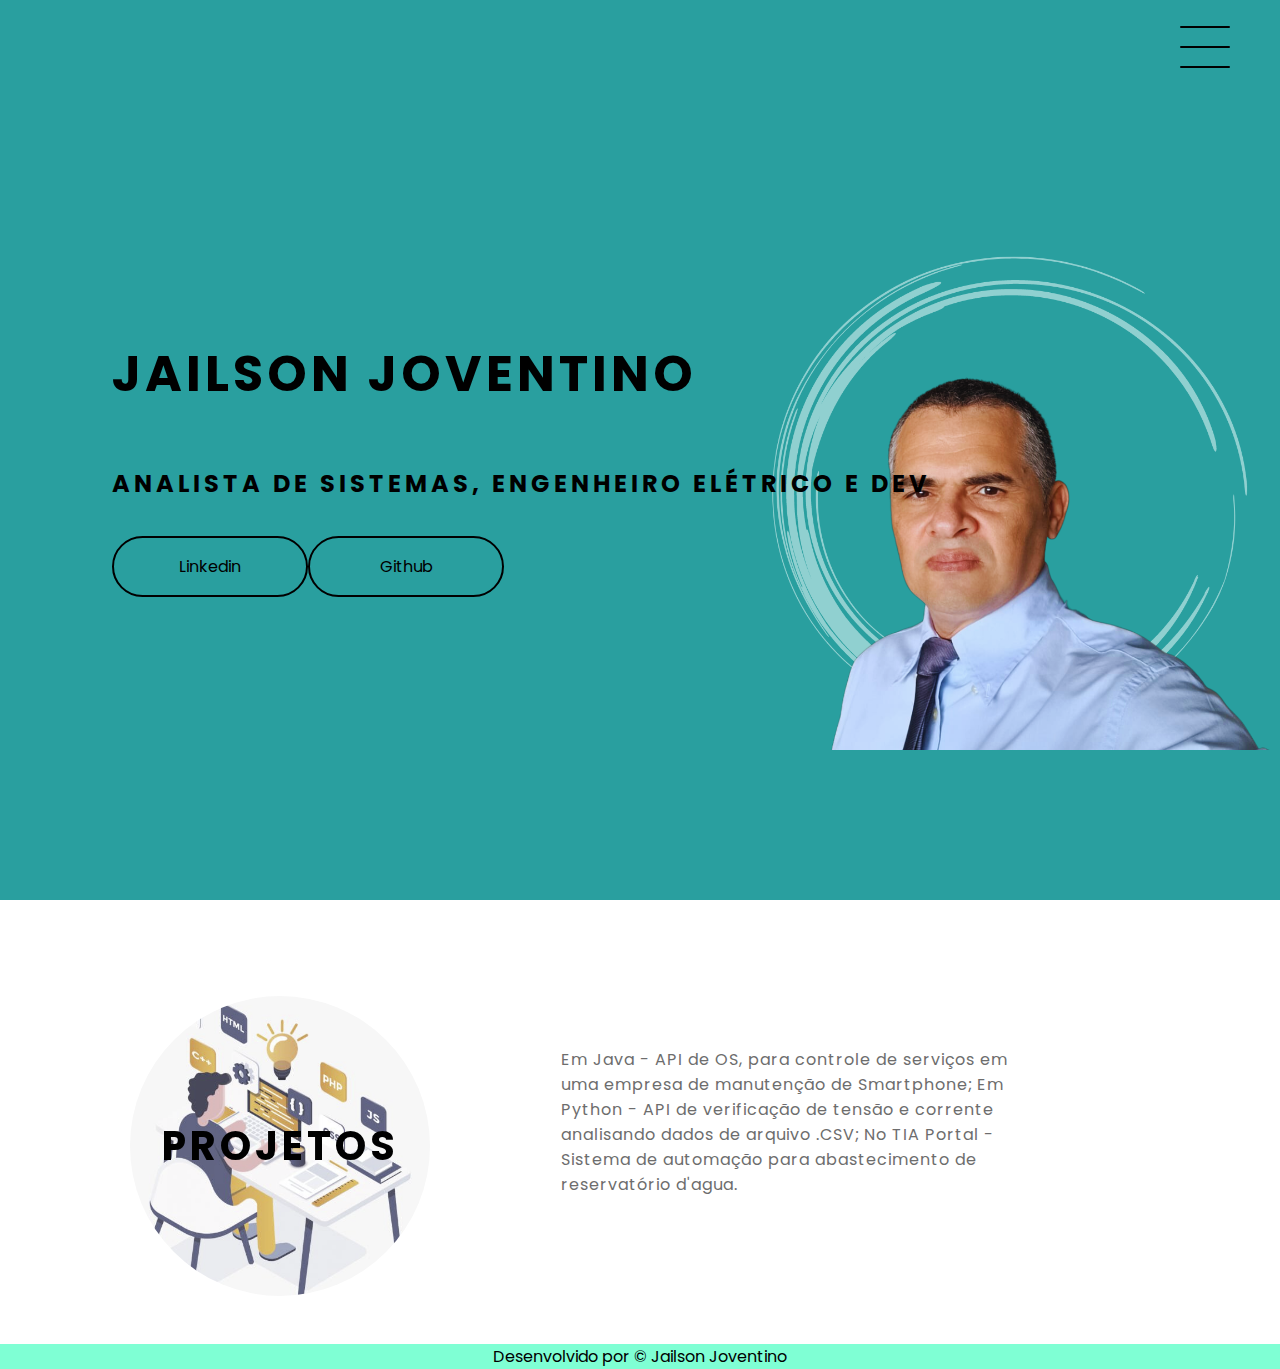
<file: index.html>
<!DOCTYPE html>
<html lang="pt-br">
<head>
    <meta charset="UTF-8">
    <meta http-equiv="X-UA-Compatible" content="IE=edge">
    <meta name="viewport" content="width=device-width, initial-scale=1.0">
    <link rel="stylesheet" href="style.css">
    <title>Meu Portifólio</title>
</head>
<body>
    <header class="header-container">
        <div class="header">
            <div class="checkbox-container">
                <div class="checkbox-wrapper">
                    <input type="checkbox" id="toggle">
                    <label class="checkbox" for="toggle">
                        <div class="trace"></div>
                        <div class="trace"></div>
                        <div class="trace"></div>
                    </label>
                    <div class="menu"></div>
                    <nav class="menu-itens">
                        <ul>
                            <li>
                                <a href="index.html">Home</a>
                            </li>
                            <li>
                                <a href="sobre.html" target="meu-iframe" >Sobre</a>
                            </li>
                            <li>
                                <a href="projetos.html" target="meu-iframe" >Projetos</a>
                            </li>
                        </ul>
                        <iframe height="300" width="50%" src="" name="meu-iframe" title="Iframe Ex" frameborder="0"></iframe>

                    </nav>    
                </div>
            </div>
        </div>
        <h1>Jailson Joventino</h1>
        <h2>Analista de Sistemas, Engenheiro Elétrico e DEV</h2>
        <div class="social-midia">
            <a href="https://www.linkedin.com/in/jailson-joventino-ti-eng/" target="_blank">Linkedin</a>
            <a href="https://github.com/jailson-jjs2" target="_blank">Github</a>
        </div>

    </header>

    <main class="container">
        <div class="card-container">
            <div class="card">
                <div class="card-wrapper">
                    <h2>Projetos</h2>
                    <p>Vem ver!</p>
                </div>
            </div>
            <div class="card-text">
                Em Java - API de OS, para controle de serviços em uma empresa de manutenção de Smartphone; 
                Em Python - API de verificação de tensão e corrente analisando dados de arquivo .CSV;
                No TIA Portal - Sistema de automação para abastecimento de reservatório d'agua.
            </div>
        </div>

    </main>
    <footer class="footer">
        Desenvolvido por &copy; Jailson Joventino
    </footer>
</body>
</html>
</file>
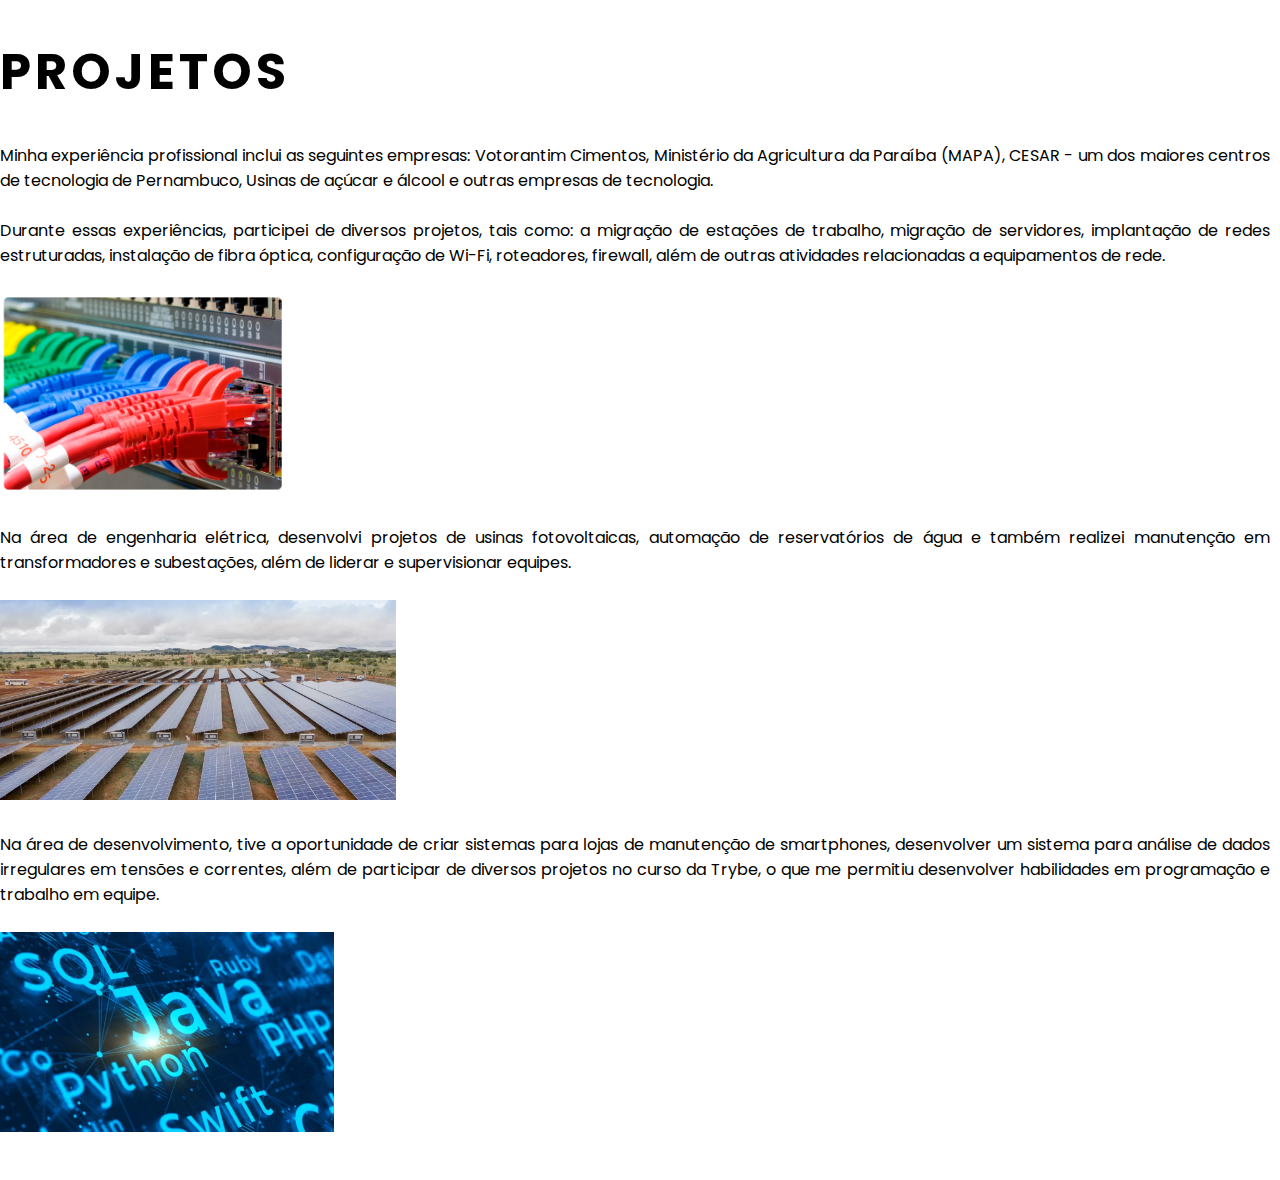
<file: projetos.html>
<!DOCTYPE html>
<html lang="pt-br">
<head>
    <meta charset="UTF-8">
    <meta http-equiv="X-UA-Compatible" content="IE=edge">
    <meta name="viewport" content="width=device-width, initial-scale=1.0">
    <link rel="stylesheet" href="style.css">
    <title>Sobre</title>
</head>
<body class="alinhaTexto">

    <h1>PROJETOS</h1>
        <p>Minha experiência profissional inclui as seguintes empresas: Votorantim Cimentos,    Ministério da Agricultura da Paraíba (MAPA), CESAR - um dos maiores centros de tecnologia de Pernambuco, Usinas de açúcar e álcool e outras empresas de tecnologia.

        <br><br>

        Durante essas experiências, participei de diversos projetos, tais como: a migração de estações de trabalho, migração de servidores, implantação de redes estruturadas, instalação de fibra óptica, configuração de Wi-Fi, roteadores, firewall, além de outras atividades relacionadas a equipamentos de rede.
        <br><br>

        <img src="/img/rede.png" alt="Estrutura de rede" height="200"><br><br>
        
        Na área de engenharia elétrica, desenvolvi projetos de usinas fotovoltaicas, automação de reservatórios de água e também realizei manutenção em transformadores e subestações, além de liderar e supervisionar equipes. <br><br>

        <img src="/img/solar.png" alt="Estrutura de rede" height="200"><br><br>
        
        Na área de desenvolvimento, tive a oportunidade de criar sistemas para lojas de manutenção de smartphones, desenvolver um sistema para análise de dados irregulares em tensões e correntes, além de participar de diversos projetos no curso da Trybe, o que me permitiu desenvolver habilidades em programação e trabalho em equipe. <br><br>

        <img src="/img/dev2.png" alt="Programação" height="200"><br><br>        
        </p>
    
</body>
</html>
</file>
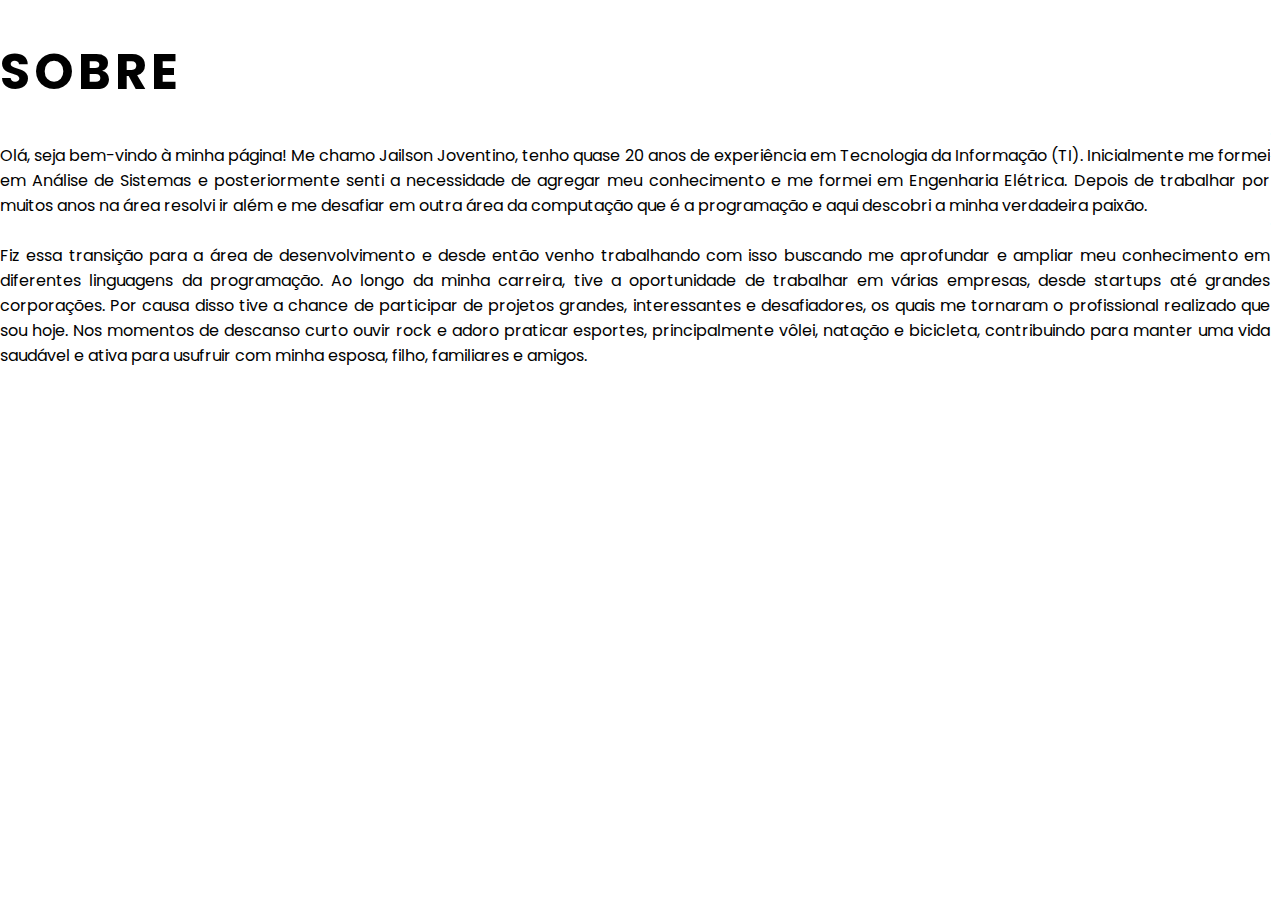
<file: sobre.html>
<!DOCTYPE html>
<html lang="pt-br">
<head>
    <meta charset="UTF-8">
    <meta http-equiv="X-UA-Compatible" content="IE=edge">
    <meta name="viewport" content="width=device-width, initial-scale=1.0">
    <link rel="stylesheet" href="style.css">
    <title>Sobre</title>
</head>
<body class="alinhaTexto">

    <h1>SOBRE</h1>
    <p>Olá, seja bem-vindo à minha página! Me chamo Jailson Joventino, tenho quase 20 anos de experiência em Tecnologia da Informação (TI). Inicialmente me formei em Análise de Sistemas e posteriormente senti a necessidade de agregar meu conhecimento e me formei em Engenharia Elétrica. Depois de trabalhar por muitos anos na área resolvi ir além e me desafiar em outra área da computação que é a programação e aqui descobri a minha verdadeira paixão. <br><br> Fiz essa transição para a área de desenvolvimento e desde então venho trabalhando com isso buscando me aprofundar e ampliar meu conhecimento em diferentes linguagens da programação. Ao longo da minha carreira, tive a oportunidade de trabalhar em várias empresas, desde startups até grandes corporações. Por causa disso tive a chance de participar de projetos grandes, interessantes e desafiadores, os quais me tornaram o profissional realizado que sou hoje. Nos momentos de descanso curto ouvir rock e adoro praticar esportes, principalmente vôlei, natação e bicicleta, contribuindo para manter uma vida saudável e ativa para usufruir com minha esposa, filho, familiares e amigos.</p>
    
</body>
</html>
</file>
<file: style.css>
@import url('https://fonts.googleapis.com/css?family=Poppins');

/* Smartphones (600px para baixo) */
@media only screen and (max-width: 600px) {
    
    .header-container{
        height: 50vh;
        width: 50vw;
        background-color: rgb(41, 159, 159);
        background-image: none !important;
        background-repeat: no-repeat;
        background-position: right;
        background-size: 50px;
        display: flex;
        flex-direction: column;
        justify-content: left;
        align-items: flex-start;
        box-sizing: border-box;
        padding: 0 50px;
        position: left;
    }

    .social-midia{
        margin-top: 0rem;
        display: none;
        left: 4px !important;
    }

    .social-midia a{
        text-decoration: none;
        color: black;
        padding: 0.5rem 1rem;
        border-radius: 100px;
        border: 2px solid black;
        min-width: 1rem;
        display: flex;
        align-items: center;
        justify-content: center;
        transition: .5s ease-in-out;
    }

    .header-container h1, h2 {
        font-size: 3vw;
    }
    
    .menu-itens ul li a{
        font-size: 20px !important;
        letter-spacing: 0;
        margin-left: 200px !important;

      }

      .alinhaTexto {
        display: none;

      }

}

body{
    margin: 0;
    padding: 0;
    font-family: 'Poppins', sams-serif;
}

.header-container{
    height: 100vh;
    width: 100vw;
    background-color: rgb(41, 159, 159);
    background-image: url('./img/eu.png');
    background-repeat: no-repeat;
    background-position: right;
    background-size: 600px;
    display: flex;
    flex-direction: column;
    justify-content: center;
    align-items: flex-start;
    box-sizing: border-box;
    padding: 0 112px;
    position: relative;
}

h1{
    font-size: 50px;
    text-transform: uppercase;
    letter-spacing: 4px;
}

h2{
    text-transform: uppercase;
    letter-spacing: 4px;
}

.social-midia{
    margin-top: 1rem;
    display: flex;
}

.social-midia a{
    text-decoration: none;
    color: black;
    padding: 1rem 4rem;
    border-radius: 100px;
    border: 2px solid black;
    min-width: 4rem;
    display: flex;
    align-items: center;
    justify-content: center;
    transition: .5s ease-in-out;
}

a:hover{
    background-color: rgb(198, 196, 193);
}

.checkbox-container{
    display: flex;
    justify-content: center;
    align-items: center;
}

.checkbox{
    height: 100px;
    width: 100px;
    position: absolute;
    right: 0;
    top: 0;
    justify-content: center;
    cursor: pointer;
    z-index: 9999;
    transition: 400ms ease-in-out 0s;
}

.checkbox .trace{
    width: 50px;
    height: 2px;
    background-color: black;
    position: absolute;
    border-radius: 4px;
    transition: 0.5s ease-in-out;
}

.checkbox .trace:nth-child(1){
    top: 26px;
    transform: rotate(0);
}

.checkbox .trace:nth-child(2){
    top: 46px;
    transform: rotate(0);
}

.checkbox .trace:nth-child(3){
    top: 66px;
    transform: rotate(0);
}

#toggle{
    display: none;
}

.menu{
    position: absolute;
    top: 28px;
    right: 30px;
    background-color: transparent;
    height: 4px;
    width: 10px;
    border-radius: 50%;
    box-shadow: 0px 0px 0px 0px rgb(198, 196, 193);
    z-index: -1;
    transition: 400ms ease-in-out 0s;
}

.menu-itens{
    position: fixed;
    top: 0;
    left: 0;
    width: 100%;
    height: 100vh;
    display: flex;
    justify-content: center;
    align-items: center;
    z-index: 2;
    opacity: 0;
    visibility: hidden;
    transition: 400ms ease-in-out 0s;
    background-color: rgb(198, 196, 193);
}

.menu-itens ul{
    list-style-type: none;
}

.menu-itens ul li a{
    margin: 10px 0;
    color: black;
    text-decoration: none;
    text-transform: uppercase;
    letter-spacing: 40px;
    font-size: 40px;
}

#toggle:checked + .checkbox .trace:nth-child(1){
    transform: rotate(45deg);
    top: 47px;
}

#toggle:checked + .checkbox .trace:nth-child(2){
    transform: translate(-100px);
    width: 30px;
    visibility: hidden;
    opacity: 0;
}

#toggle:checked + .checkbox .trace:nth-child(3){
    transform: rotate(-45deg);
    top: 47px;
}

#toggle:checked + .checkbox{
    background-color: rgb(198, 196, 193);
}

#toggle:checked ~ .menu{
    box-shadow: 0px 0px 0px 100vmax rgb(198, 196, 193);
    z-index: 1;
}

#toggle:checked ~ .menu-itens{
    visibility: visible;
    opacity: 1;
}

.container{
    height: auto;
    width: 100%;
    display: flex;
    flex-direction: column;
    justify-content: space-evenly;
    margin: 3rem 0;
}

.card-container{
    display: flex;
    justify-content: space-evenly;
    align-items: center;
    width: 90%;
}

.card{
    width: 300px;
    height: 300px;
    border-radius: 100%;
    margin: 3rem 0 0 0;
    display: flex;
    align-items: center;
    justify-content: center;
    background-color: aquamarine;
    background-image: url('./img/dev.png');
    background-position: center;
    background-size: cover;
    background-repeat: no-repeat;
    filter: grayscale(0.5);
    color: black;
    cursor: pointer;
    transition: 0.5s ease-in-out;
}

.card-text{
    width: 40%;
    letter-spacing: 1px;
    color: rgb(109, 109, 109);
}

.card-wrapper{
    text-align: center;
    display: flex;
    flex-direction: column;
    justify-content: center;
    align-items: center;
    position: relative;
}

.card-wrapper::before{
    content: '';
    position: absolute;
    height: 100px;
    width: 100px;
    border-radius: 50%;
    display: block;
    border: 1px solid #fff;
    opacity: 0;
    transition: 0.5s ease-in-out;
}

.card-wrapper h2{
    font-size: 40px;
    text-transform: uppercase;
    letter-spacing: 4px;
    margin: 0;
    transition: 0.5 ease-in-out;
}

.card-wrapper p{
    font-size: 0;
    visibility: visible;
    opacity: 0;
    font-weight: bold;
    text-transform: uppercase;
    transition: 0.5s ease-in-out;
}

.card:hover{
    filter: unset;
}

.card:hover > .card-wrapper::before{
    height: 200px;
    width: 200px;
    opacity: 1;
}

.card:hover > .card-wrapper p{
    opacity: 1;
    visibility: visible;
    font-size: 14px;
}

.footer{
    width: 100%;
    height: 100%;
    background-color: aquamarine;
    display: flex;
    align-items: center;
    justify-content: center;
    color: black;
}

.alinhaTexto{
    text-align: justify;
    padding-right: 10px;
}
</file>
